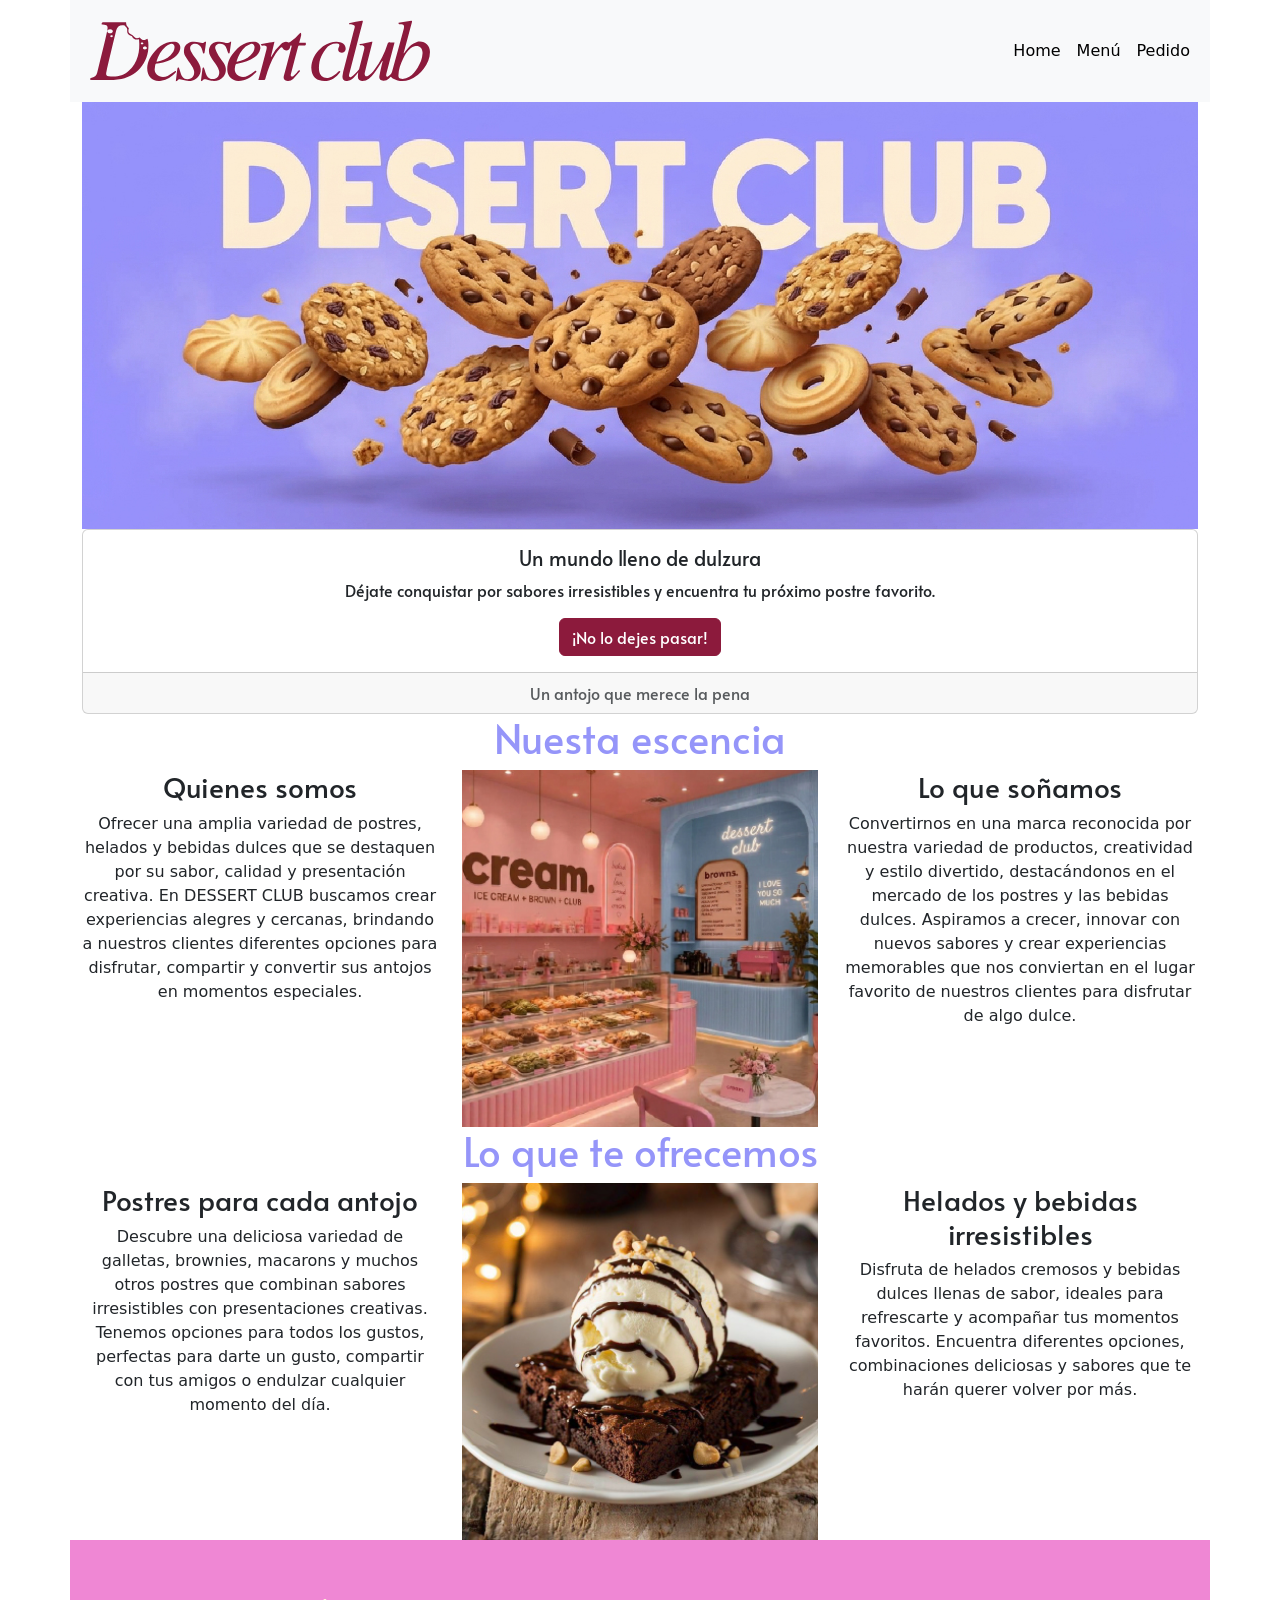
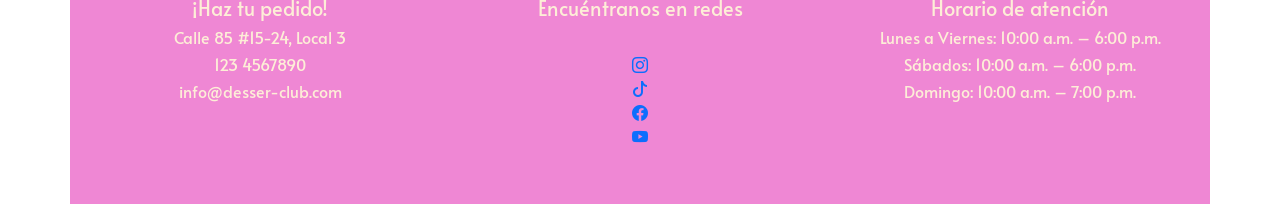
<file: index.html>
<!DOCTYPE html>
<html>
<head>
	<meta charset="utf-8">
	<meta name="viewport" content="width=device-width, initial-scale=1">
	<link rel="stylesheet" type="text/css" href="css/bootstrap.min.css">
	<link rel="stylesheet" type="text/css" href="css/estilos.css">
	<link href="https://fonts.googleapis.com/css2?family=Alata&display=swap" rel="stylesheet">
	<link rel="stylesheet" href="https://cdn.jsdelivr.net/npm/bootstrap-icons@1.13.2/font/bootstrap-icons.min.css">
	<title></title>
</head>
<body class="container">
     <header class="row">
     	<img src="img/logo.svg" alt="logo de la tienda" class="col-12 col-sm-12 col-md-12 col-lg-4 col-xl-4">

     	<nav class="navbar navbar-expand-lg navbar-light bg-light col-12 col-sm-12 col-md-12 col-lg-8 col-xl-8">
  <div class="container-fluid">
    
    <button class="navbar-toggler" type="button" data-bs-toggle="collapse" data-bs-target="#navbarNav" aria-controls="navbarNav" aria-expanded="false" aria-label="Toggle navigation">
      <span class="navbar-toggler-icon"></span>
    </button>
    <div class="collapse navbar-collapse" id="navbarNav">
      <ul class="navbar-nav ms-auto">
        <li class="nav-item">
          <a class="nav-link active" aria-current="page" href="index.html">Home</a>
        </li>
        <li class="nav-item">
          <a class="nav-link active" aria-current="page" href="menu.html">Menú</a>
        </li>
        <li class="nav-item">
          <a class="nav-link active" aria-current="page" href="pedido.html">Pedido</a>
        </li>
      </ul>
    </div>
  </div>
</nav>
     </header>
<main>
	<section>
		<img src="img/banner-100.jpg" width="100%">
		<div class="typ card text-center">
<div class="card-body">
    <h5 class="card-title">Un mundo lleno de dulzura</h5>
    <p class="card-text">Déjate conquistar por sabores irresistibles y encuentra tu próximo postre favorito.</p>
    <a href="menu.html" class="btn btn-primary">¡No lo dejes pasar!</a>
  </div>
  <div class="card-footer text-muted">
   Un antojo que merece la pena
  </div>
</div>
	</section>
	<section class="row parr">
		<h1 class="typ">Nuesta escencia</h1>
		<article class="col-12 col-sm-12 col-md-12 col-lg-4 col-xl-4">
			<h3 class="typ">Quienes somos</h3>
			<p>Ofrecer una amplia variedad de postres, helados y bebidas dulces que se destaquen por su sabor, calidad y presentación creativa. En DESSERT CLUB buscamos crear experiencias alegres y cercanas, brindando a nuestros clientes diferentes opciones para disfrutar, compartir y convertir sus antojos en momentos especiales.</p>
		</article>
		<img src="img/tienda-100.jpg" class="col-12 col-sm-12 col-md-12 col-lg-4 col-xl-4">
		<article class="col-12 col-sm-12 col-md-12 col-lg-4 col-xl-4">
			<h3 class="typ">Lo que soñamos</h3>
			<p>Convertirnos en una marca reconocida por nuestra variedad de productos, creatividad y estilo divertido, destacándonos en el mercado de los postres y las bebidas dulces. Aspiramos a crecer, innovar con nuevos sabores y crear experiencias memorables que nos conviertan en el lugar favorito de nuestros clientes para disfrutar de algo dulce.</p>
		</article>
	</section>
	<section class="row parr">
		<h1 class="typ">Lo que te ofrecemos</h1>
		<article class="col-12 col-sm-12 col-md-12 col-lg-4 col-xl-4">
			<h3 class="typ">Postres para cada antojo</h3>
			<p>Descubre una deliciosa variedad de galletas, brownies, macarons y muchos otros postres que combinan sabores irresistibles con presentaciones creativas. Tenemos opciones para todos los gustos, perfectas para darte un gusto, compartir con tus amigos o endulzar cualquier momento del día.</p>
		</article>
		<img src="img/helado-100.jpg" class="col-12 col-sm-12 col-md-12 col-lg-4 col-xl-4">
		<article class="col-12 col-sm-12 col-md-12 col-lg-4 col-xl-4">
			<h3 class="typ">Helados y bebidas irresistibles</h3>
			<p>Disfruta de helados cremosos y bebidas dulces llenas de sabor, ideales para refrescarte y acompañar tus momentos favoritos. Encuentra diferentes opciones, combinaciones deliciosas y sabores que te harán querer volver por más.</p>
		</article>
	</section>
</main>
<footer class="row typ">
  <div class="col-12 col-sm-12 col-md-12 col-lg-4 col-xl-4">
   <h5>¡Haz tu pedido!</h5>
   <h6>Calle 85 #15-24, Local 3</h6>
  <h6>123 4567890</h6>
   <h6>info@desser-club.com</h6>
  </div>

  <div class="col-12 col-sm-12 col-md-12 col-lg-4 col-xl-4">
    <h5>Encuéntranos en redes</h5>
 <br>
    <a href="https://www.instagram.com"><i class="bi bi-instagram"></i></a>
    <br>
    <a href="https://www.tiktok.com"><i class="bi bi-tiktok"></i></a>
    <br>
    <a href="https://www.facebook.com"><i class="bi bi-facebook"></i></a>
    <br>
    <a href="https://www.youtube.com"><i class="bi bi-youtube"></i></a>

  </div>

  <div class="col-12 col-sm-12 col-md-12 col-lg-4 col-xl-4">
    <h5>Horario de atención</h5>
    <h6>Lunes a Viernes: 10:00 a.m. – 6:00 p.m.</h6>
    <h6>Sábados: 10:00 a.m. – 6:00 p.m.</h6>
    <h6>Domingo: 10:00 a.m. – 7:00 p.m.</h6>
  </div>

</footer>

<script src="js/bootstrap.min.js"></script>
</body>
</html>
</file>
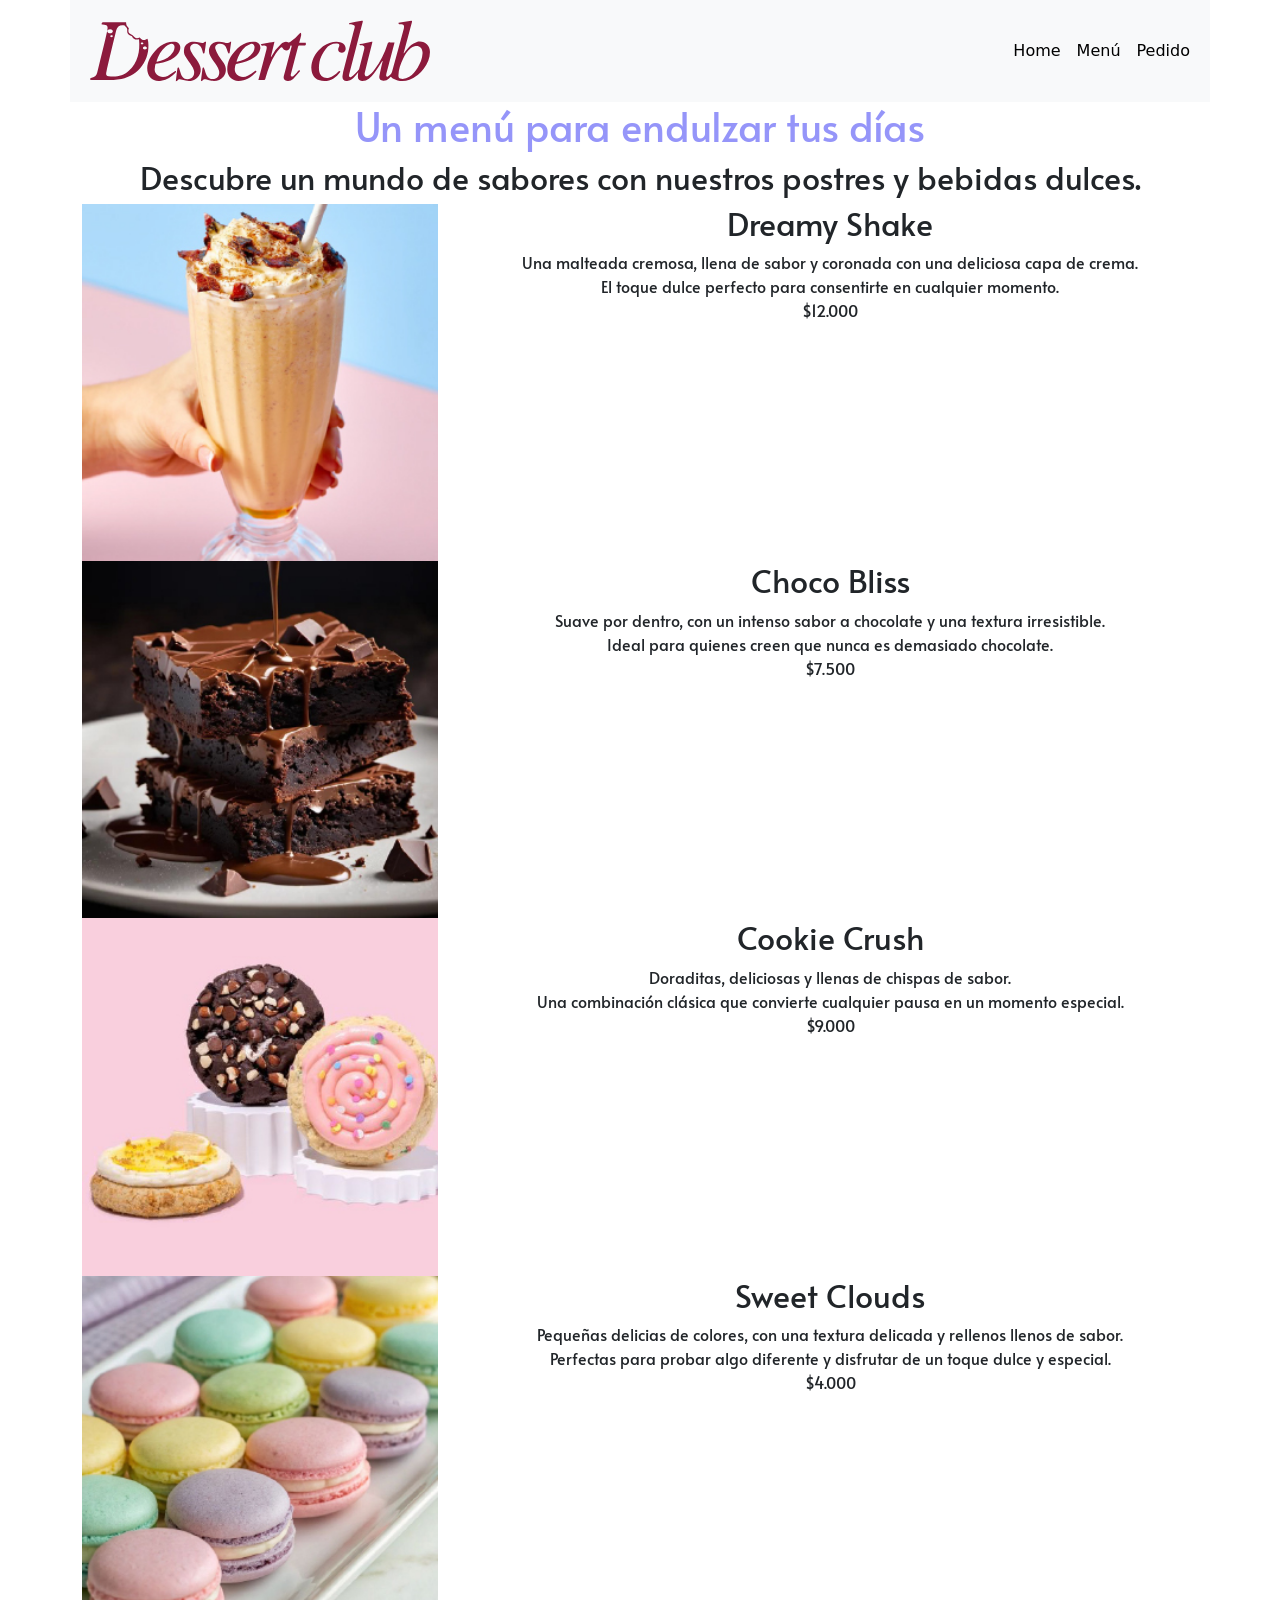
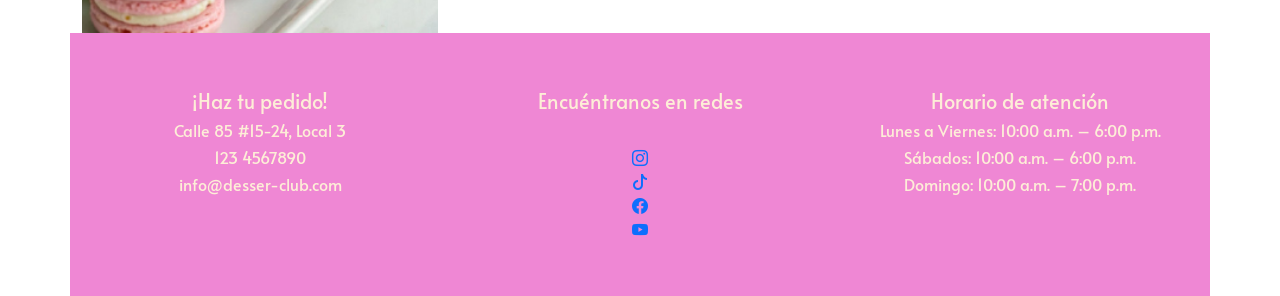
<file: menu.html>
<!DOCTYPE html>
<html>
<head>
	<meta charset="utf-8">
	<meta name="viewport" content="width=device-width, initial-scale=1">
	<link rel="stylesheet" type="text/css" href="css/bootstrap.min.css">
	<link rel="stylesheet" type="text/css" href="css/estilos.css">
	<link href="https://fonts.googleapis.com/css2?family=Alata&display=swap" rel="stylesheet">
	<link rel="stylesheet" href="https://cdn.jsdelivr.net/npm/bootstrap-icons@1.13.2/font/bootstrap-icons.min.css">
	<title></title>
</head>
<body class="container">
     <header class="row">
     	<img src="img/logo.svg" alt="logo de la tienda" class="col-12 col-sm-12 col-md-12 col-lg-4 col-xl-4">

     	<nav class="navbar navbar-expand-lg navbar-light bg-light col-12 col-sm-12 col-md-12 col-lg-8 col-xl-8">
  <div class="container-fluid">
    
    <button class="navbar-toggler" type="button" data-bs-toggle="collapse" data-bs-target="#navbarNav" aria-controls="navbarNav" aria-expanded="false" aria-label="Toggle navigation">
      <span class="navbar-toggler-icon"></span>
    </button>
    <div class="collapse navbar-collapse" id="navbarNav">
      <ul class="navbar-nav ms-auto">
        <li class="nav-item">
          <a class="nav-link active" aria-current="page" href="index.html">Home</a>
        </li>
        <li class="nav-item">
          <a class="nav-link active" aria-current="page" href="menu.html">Menú</a>
        </li>
        <li class="nav-item">
          <a class="nav-link active" aria-current="page" href="pedido.html">Pedido</a>
        </li>
      
      </ul>
    </div>
  </div>
</nav>
     </header>
<main>
  <section class="row typ">
    <h1>Un menú para endulzar tus días</h1>
    <h2>Descubre un mundo de sabores con nuestros postres y bebidas dulces.</h2>
    <article class="col-12 col-sm-12 col-md-12 col-lg-4 col-xl-4">
      <img src="img/producto 1-100.jpg" alt="malteada" width="100%">
    </article>
    <article class="col-12 col-sm-12 col-md-12 col-lg-8 col-xl-8">
      <h2>Dreamy Shake</h2>
      <p class="parr">Una malteada cremosa, llena de sabor y coronada con una deliciosa capa de crema.
        <br>
       El toque dulce perfecto para consentirte en cualquier momento.
       <br>
      $12.000</p>
    </article>
    <article class="col-12 col-sm-12 col-md-12 col-lg-4 col-xl-4">
      <img src="img/producto 2-100.jpg" alt="Brownie" width="100%">
    </article>
    <article class="col-12 col-sm-12 col-md-12 col-lg-8 col-xl-8">
      <h2>Choco Bliss</h2>
      <p class="parr">Suave por dentro, con un intenso sabor a chocolate y una textura irresistible.
        <br>
       Ideal para quienes creen que nunca es demasiado chocolate.
       <br>
      $7.500</p>
    </article>
    <article class="col-12 col-sm-12 col-md-12 col-lg-4 col-xl-4">
      <img src="img/producto 3-100.jpg" alt="galletas" width="100%">
    </article>
    <article class="col-12 col-sm-12 col-md-12 col-lg-8 col-xl-8">
      <h2>Cookie Crush</h2>
      <p class="parr">Doraditas, deliciosas y llenas de chispas de sabor.
        <br>
        Una combinación clásica que convierte cualquier pausa en un momento especial.
        <br>
      $9.000</p>
    </article>
    <article class="col-12 col-sm-12 col-md-12 col-lg-4 col-xl-4">
      <img src="img/producto 4-100.jpg" alt="macarrons" width="100%">
    </article>
    <article class="col-12 col-sm-12 col-md-12 col-lg-8 col-xl-8">
      <h2>Sweet Clouds</h2>
      <p class="parr">Pequeñas delicias de colores, con una textura delicada y rellenos llenos de sabor.
        <br>
       Perfectas para probar algo diferente y disfrutar de un toque dulce y especial.
       <br>
      $4.000</p>
    </article>
  </section>
</main>

<footer class="row typ">
  <div class="col-12 col-sm-12 col-md-12 col-lg-4 col-xl-4">
   <h5>¡Haz tu pedido!</h5>
   <h6>Calle 85 #15-24, Local 3</h6>
  <h6>123 4567890</h6>
   <h6>info@desser-club.com</h6>
  </div>

  <div class="col-12 col-sm-12 col-md-12 col-lg-4 col-xl-4">
    <h5>Encuéntranos en redes</h5>
 <br>
    <a href="https://www.instagram.com"><i class="bi bi-instagram"></i></a>
    <br>
    <a href="https://www.tiktok.com"><i class="bi bi-tiktok"></i></a>
    <br>
    <a href="https://www.facebook.com"><i class="bi bi-facebook"></i></a>
    <br>
    <a href="https://www.youtube.com"><i class="bi bi-youtube"></i></a>

  </div>

  <div class="col-12 col-sm-12 col-md-12 col-lg-4 col-xl-4">
    <h5>Horario de atención</h5>
    <h6>Lunes a Viernes: 10:00 a.m. – 6:00 p.m.</h6>
    <h6>Sábados: 10:00 a.m. – 6:00 p.m.</h6>
    <h6>Domingo: 10:00 a.m. – 7:00 p.m.</h6>
  </div>

</footer>

<script src="js/bootstrap.min.js"></script>
</body>
</html>
</file>
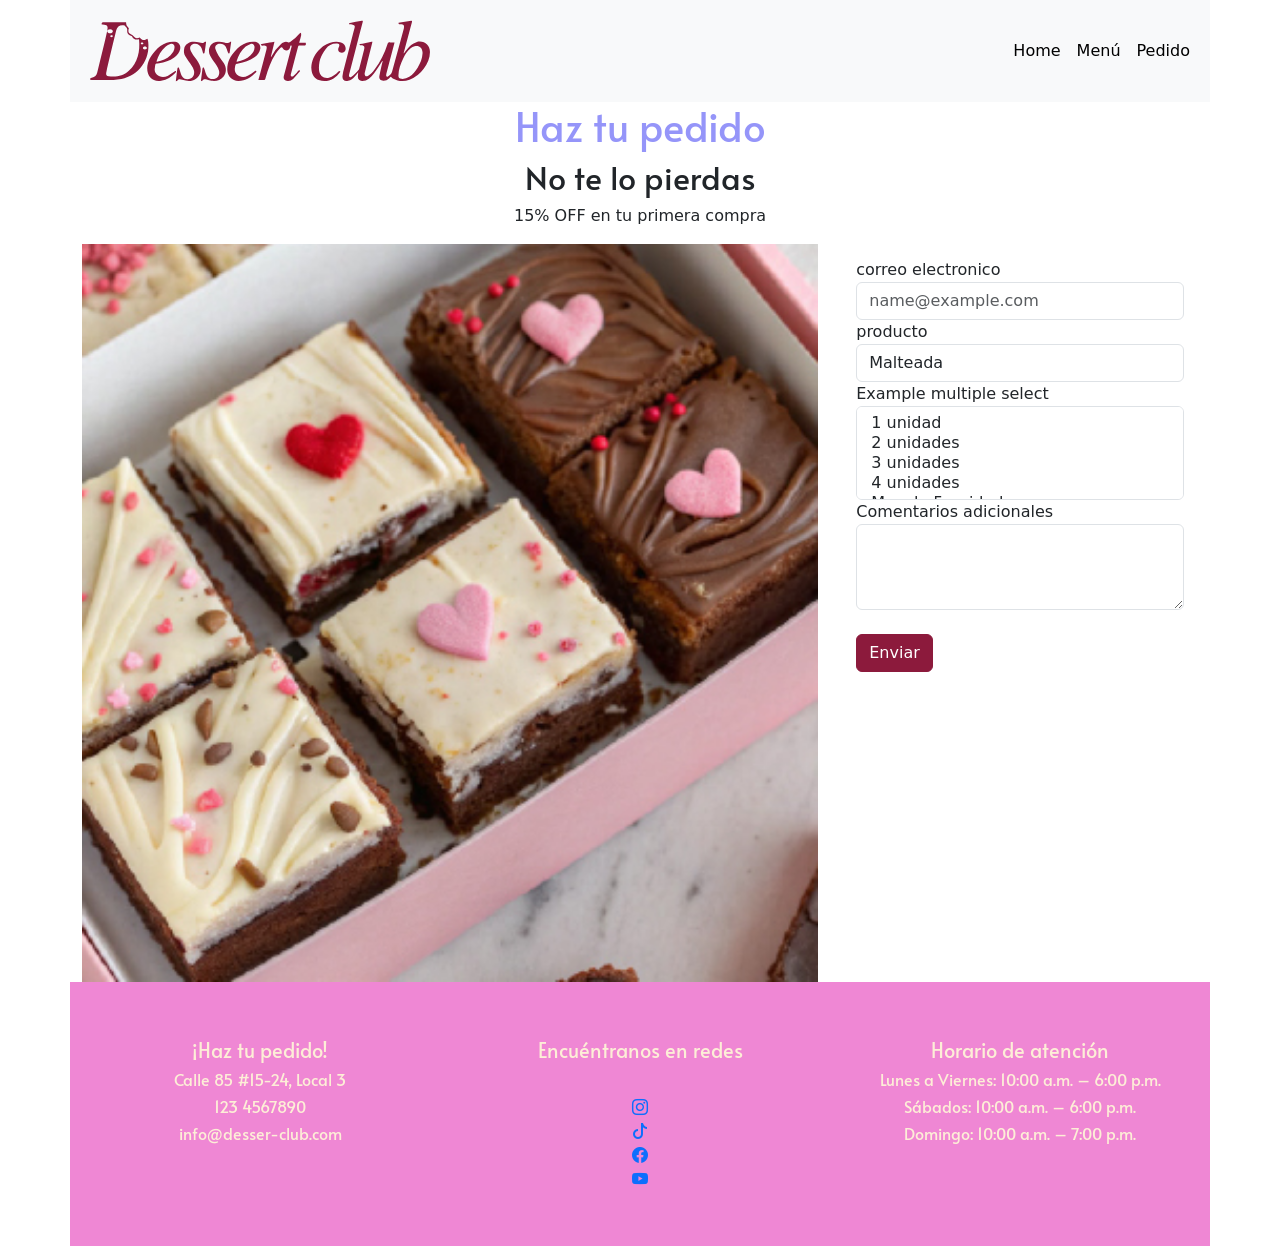
<file: pedido.html>
<!DOCTYPE html>
<html>
<head>
	<meta charset="utf-8">
	<meta name="viewport" content="width=device-width, initial-scale=1">
	<link rel="stylesheet" type="text/css" href="css/bootstrap.min.css">
	<link rel="stylesheet" type="text/css" href="css/estilos.css">
	<link href="https://fonts.googleapis.com/css2?family=Alata&display=swap" rel="stylesheet">
	<link rel="stylesheet" href="https://cdn.jsdelivr.net/npm/bootstrap-icons@1.13.2/font/bootstrap-icons.min.css">
	<title></title>
</head>
<body class="container">
     <header class="row">
     	<img src="img/logo.svg" alt="logo de la tienda" class="col-12 col-sm-12 col-md-12 col-lg-4 col-xl-4">

     	<nav class="navbar navbar-expand-lg navbar-light bg-light col-12 col-sm-12 col-md-12 col-lg-8 col-xl-8">
  <div class="container-fluid">
    
    <button class="navbar-toggler" type="button" data-bs-toggle="collapse" data-bs-target="#navbarNav" aria-controls="navbarNav" aria-expanded="false" aria-label="Toggle navigation">
      <span class="navbar-toggler-icon"></span>
    </button>
    <div class="collapse navbar-collapse" id="navbarNav">
      <ul class="navbar-nav ms-auto">
        <li class="nav-item">
          <a class="nav-link active" aria-current="page" href="index.html">Home</a>
        </li>
        <li class="nav-item">
          <a class="nav-link active" aria-current="page" href="menu.html">Menú</a>
        </li>
        <li class="nav-item">
          <a class="nav-link active" aria-current="page" href="pedido.html">Pedido</a>
        </li>
        
      </ul>
    </div>
  </div>
</nav>
     </header>
<main>
<h1>Haz tu pedido</h1>
<h2>No te lo pierdas</h2>
<p class="parr">15% OFF en tu primera compra</p>
<section class="row pro">
  <article class="col-12 col-sm-12 col-md-12 col-lg-8 col-xl-8">
    <img src="img/pedido-100.jpg" width="100%"> 
  </article>
  <article class="col-12 col-sm-12 col-md-12 col-lg-4 col-xl-4">
   <form class="form">
  <div class="form-group">
    <label for="exampleFormControlInput1">correo electronico</label>
    <input type="email" class="form-control" id="exampleFormControlInput1" placeholder="name@example.com">
  </div>
  <div class="form-group">
    <label for="exampleFormControlSelect1">producto</label>
    <select class="form-control" id="exampleFormControlSelect1">
      <option>Malteada</option>
      <option>Brownie</option>
      <option>Galleta</option>
      <option>Macarrons</option>
    </select>
  </div>
  <div class="form-group">
    <label for="exampleFormControlSelect2">Example multiple select</label>
    <select multiple class="form-control" id="exampleFormControlSelect2">
      <option>1 unidad</option>
      <option>2 unidades</option>
      <option>3 unidades</option>
      <option>4 unidades</option>
      <option>Mas de 5 unidades</option>
    </select>
  </div>
  <div class="form-group">
    <label for="exampleFormControlTextarea1">Comentarios adicionales</label>
    <textarea class="form-control" id="exampleFormControlTextarea1" rows="3"></textarea>
  </div>
   <br>
  <button type="button" class="btn btn-primary">Enviar</button>
</form> 
  </article>
</section>
</main>

<footer class="row typ">
  <div class="col-12 col-sm-12 col-md-12 col-lg-4 col-xl-4">
   <h5>¡Haz tu pedido!</h5>
   <h6>Calle 85 #15-24, Local 3</h6>
  <h6>123 4567890</h6>
   <h6>info@desser-club.com</h6>
  </div>

  <div class="col-12 col-sm-12 col-md-12 col-lg-4 col-xl-4">
    <h5>Encuéntranos en redes</h5>
 <br>
    <a href="https://www.instagram.com"><i class="bi bi-instagram"></i></a>
    <br>
    <a href="https://www.tiktok.com"><i class="bi bi-tiktok"></i></a>
    <br>
    <a href="https://www.facebook.com"><i class="bi bi-facebook"></i></a>
    <br>
    <a href="https://www.youtube.com"><i class="bi bi-youtube"></i></a>

  </div>

  <div class="col-12 col-sm-12 col-md-12 col-lg-4 col-xl-4">
    <h5>Horario de atención</h5>
    <h6>Lunes a Viernes: 10:00 a.m. – 6:00 p.m.</h6>
    <h6>Sábados: 10:00 a.m. – 6:00 p.m.</h6>
    <h6>Domingo: 10:00 a.m. – 7:00 p.m.</h6>
  </div>

</footer>

<script src="js/bootstrap.min.js"></script>
</body>
</html>
</file>
<file: css/estilos.css>
header{
	background-color: #F8F9FA;
}

.typ{
	  font-family: "Alata", sans-serif;
}
.parr{
	text-align: center;
}

.btn-primary{
	background-color:#8C1A3C;
	border-color: #8C1A3C;
	color: white;
}

h1{
	color: #9595F9;
	font-family: "Alata", sans-serif;
	text-align: center;
}

footer{
	text-align: center;
	background-color: #EF87D4;
	color: #FDEED7;
	padding-top: 5%;
	padding-bottom: 5%;
}

h2{
	font-family: "Alata", sans-serif;
	text-align: center;
}

.form{
	padding: 4%;
}
</file>
